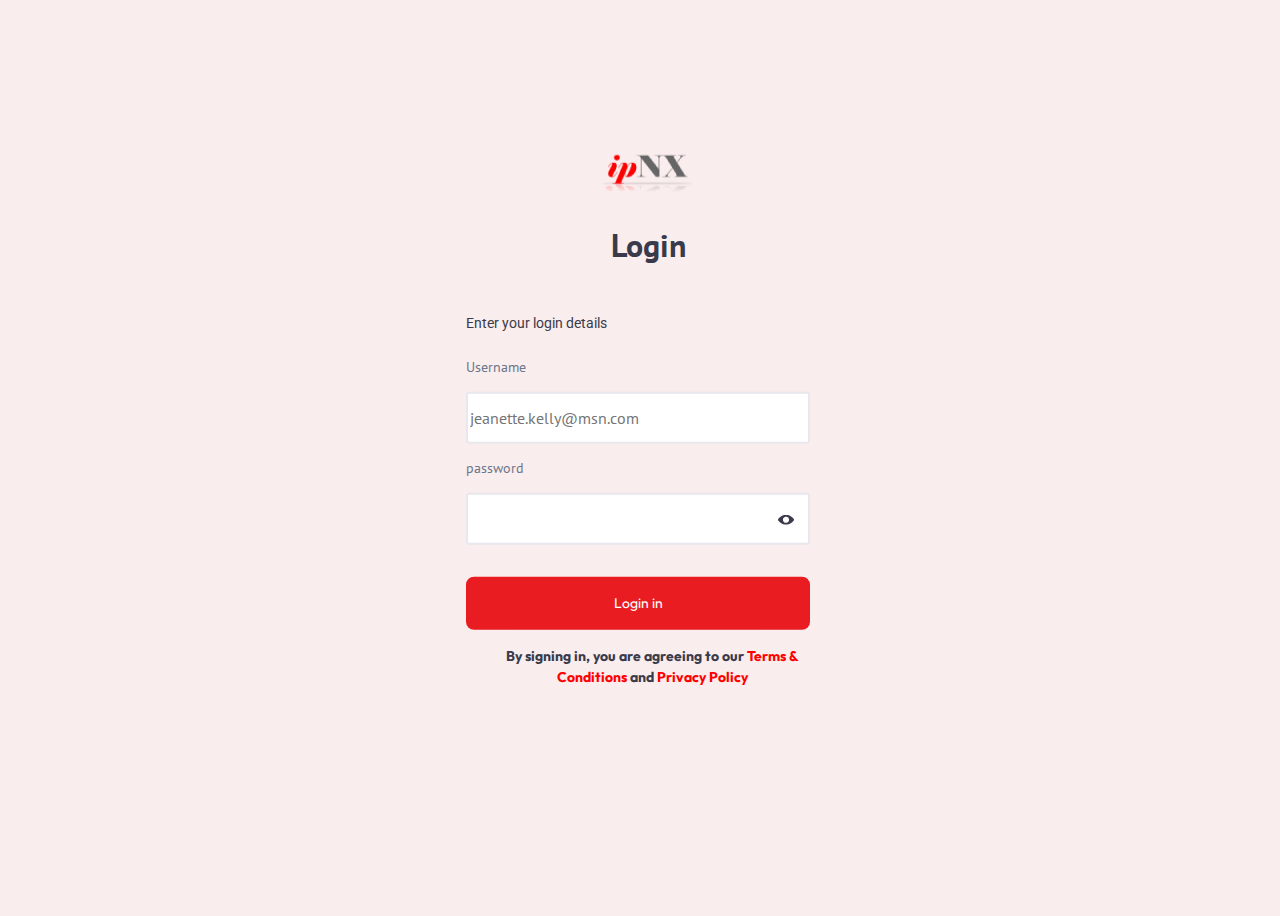
<file: login/index.html>
<!DOCTYPE html>
<html lang="en">

<head>
  <meta charset="UTF-8">
  <meta http-equiv="X-UA-Compatible" content="IE=edge">
  <meta name="viewport" content="width=device-width, initial-scale=1.0">
  <title>login</title>
  <link rel="preconnect" href="https://fonts.googleapis.com">
  <link rel="preconnect" href="https://fonts.gstatic.com" crossorigin>
  <link
    href="https://fonts.googleapis.com/css2?family=Outfit&family=PT+Sans:ital,wght@0,400;0,700;1,400;1,700&family=Roboto&display=swap"
    rel="stylesheet">

  <link rel="stylesheet" href="../login/login-style.css">
</head>

<body>
  <div class="frame">
    <div class="wrapper">
      <div class="image-and-title">
        <img src="../thumbnails/logo.png" alt="">
        <div>
          <h1>Login</h1>
        </div>
 
        

      </div>
      <div class="content">
        <div class="login-title">
          <h2>Enter your login details</h2>
        </div>
        <div class="username placeholder  ">
          <p>Username</p>
          <input class="box" type="text" placeholder="jeanette.kelly@msn.com">
        </div>
        <div class="password placeholder ">
          <p>password</p>
          <input class="box password-flex" type="password">
          <img class="hidden-image" src="../thumbnails//password-eye.svg" alt="">
        </div>

        <div>
          <a href="../dashboard/dashboard.html"><button class="login-button">Login in</button></a>
        </div>

        <div class="terms-and-condition-wrapper">
          <h4>By signing in, you are agreeing to our <span>Terms &</span> </h4>
          <h4> <span>Conditions</span> and <span>Privacy Policy</span> </h4>
        </div>
      </div>
    </div>
  </div>


</body>

</html>
</file>
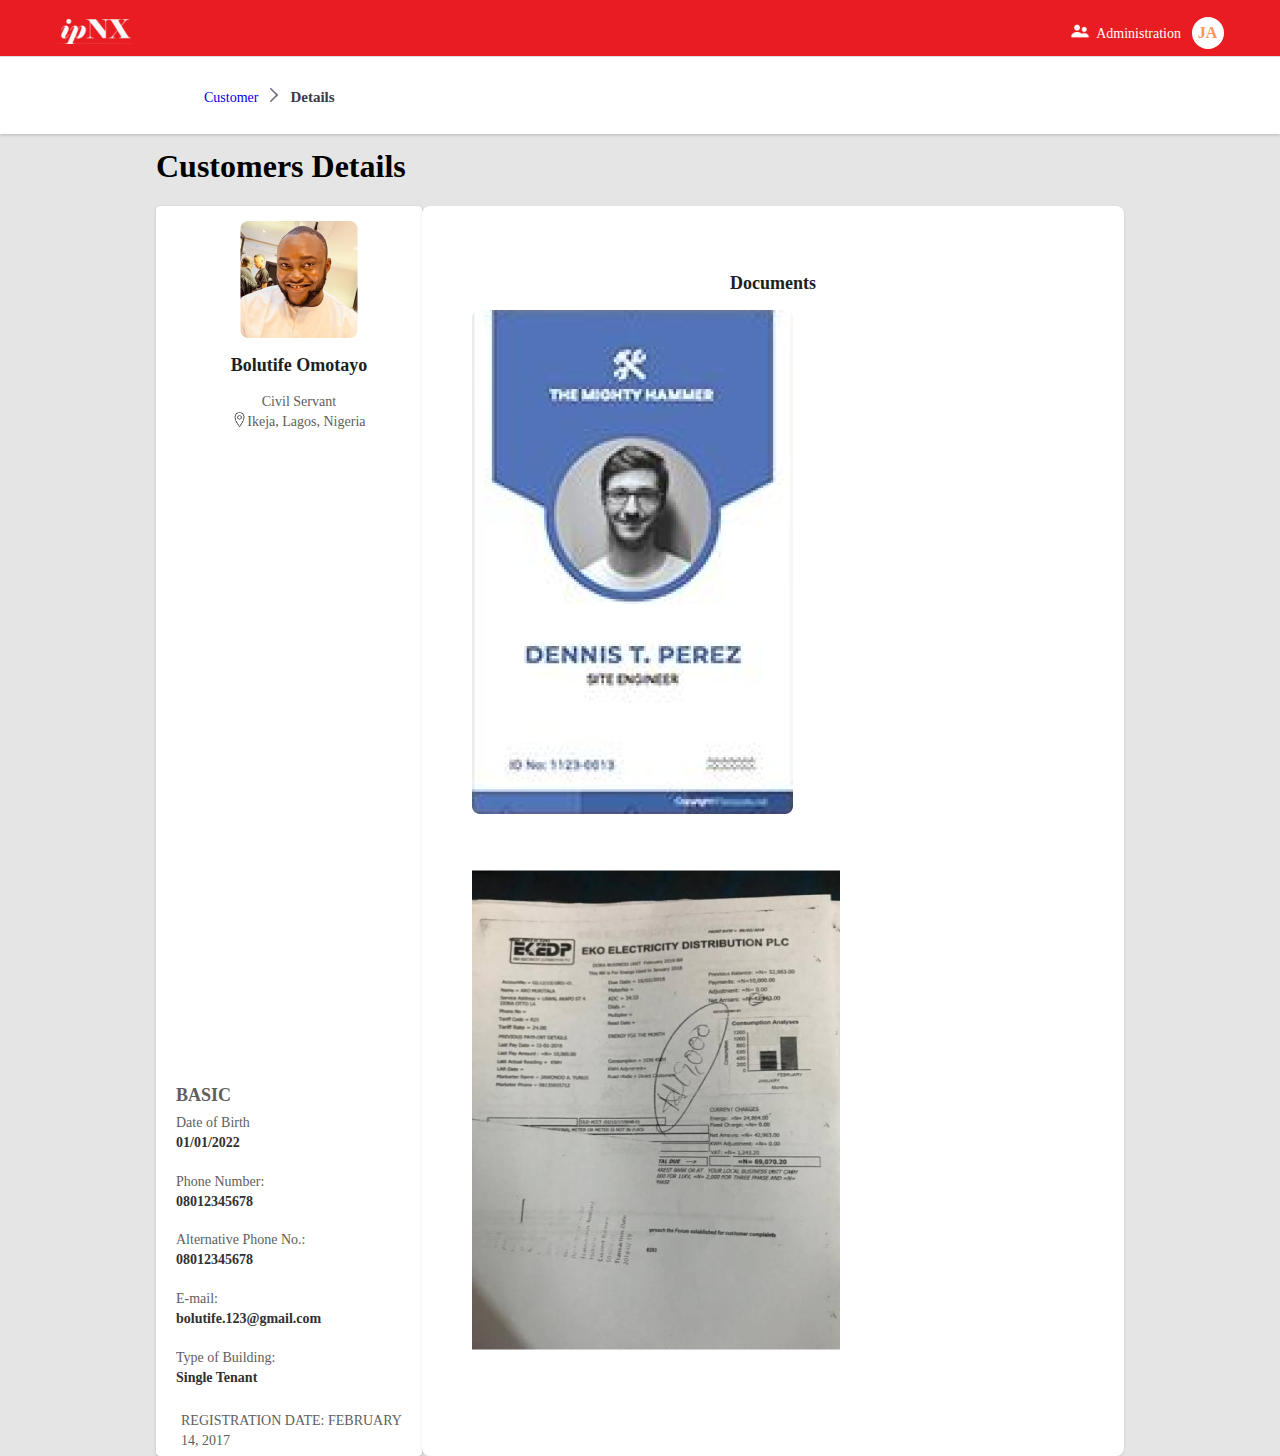
<file: customer-details/customer.html>
<!DOCTYPE html>
<html lang="en">

<head>
  <meta charset="UTF-8">
  <meta http-equiv="X-UA-Compatible" content="IE=edge">
  <meta name="viewport" content="width=device-width, initial-scale=1.0">
  <title>Customer-details</title>
  <link rel="stylesheet" href="../customer-details/customer-style.css">
</head>

<body>

  <div class="header-section">
    <div class="header-wrapper">
      <div class="header">
        <div class="left">
          <img src="../thumbnails/logo-2.png" alt="">
        </div>
        <div class="right">
          <ul>
            <li><img src="../thumbnails//admin-image.png" alt=""></li>
            <li>Administration</li>
            <div class="user-image">
              <h4>JA</h4>
            </div>
          </ul>

        </div>

      </div>
    </div>
  </div>

  <div class="main">
    <div class="customer-title">
      <ul>
      <a href="../dashboard/dashboard.html">Customer</a>
        <li><img src="../thumbnails/angle-right.png" alt=""></li>
        <li>Details</li>
      </ul>
    </div>

    <div class="  wrapper">

      <h1>Customers Details</h1>
      <div class="card-sections">

        <div class="left left-frame">
          <div class="upper-section ">
            <img src="../thumbnails/bayo-mage.png" alt="">
            <h2>Bolutife Omotayo</h2>
            <h3>Civil Servant</h3>
            <div class="location">

              <div>
                <img src="../thumbnails/icons8-location-50.png" alt="">
              </div>

              <h3>Ikeja, Lagos, Nigeria</h3>
            </div>


          </div>
          <div class="lower-section ">
            
            <div class="basic">
              <h3>BASIC</h3>
            </div>

            <div >
              <div>
                <h3>Date of Birth</h3>
                <h4>01/01/2022</h4>
              </div>
              <div>
                <h3>Phone Number:</h3>
                <h4>08012345678</h4>
              </div>
              <div>
                <h3>Alternative Phone No.:</h3>
                <h4>08012345678</h4>
              </div>
              <div>
                <h3>E-mail:</h3>
                <h4>bolutife.123@gmail.com</h4>
              </div>
              <div>
                <h3>Type of Building:</h3>
                <h4>Single Tenant</h4>
              </div>
            </div>

            <div class="last">
              <h3>REGISTRATION DATE: FEBRUARY 14, 2017</h3>
            </div>

            

          </div>
        </div>

        <div class="right ">
          <h2>Documents</h2>

          <div class="document-wrapper">
            <img
              src="../thumbnails/Free Simple Construction ID Card Template - Illustrator, InDesign, Word, Apple Pages, PDF _ Template_net 1.png"
              alt="">
            <img src="../thumbnails/Rectangle 1116.png" alt="">
          </div>

        </div>
      </div>

    </div>

</body>

</html>
</file>
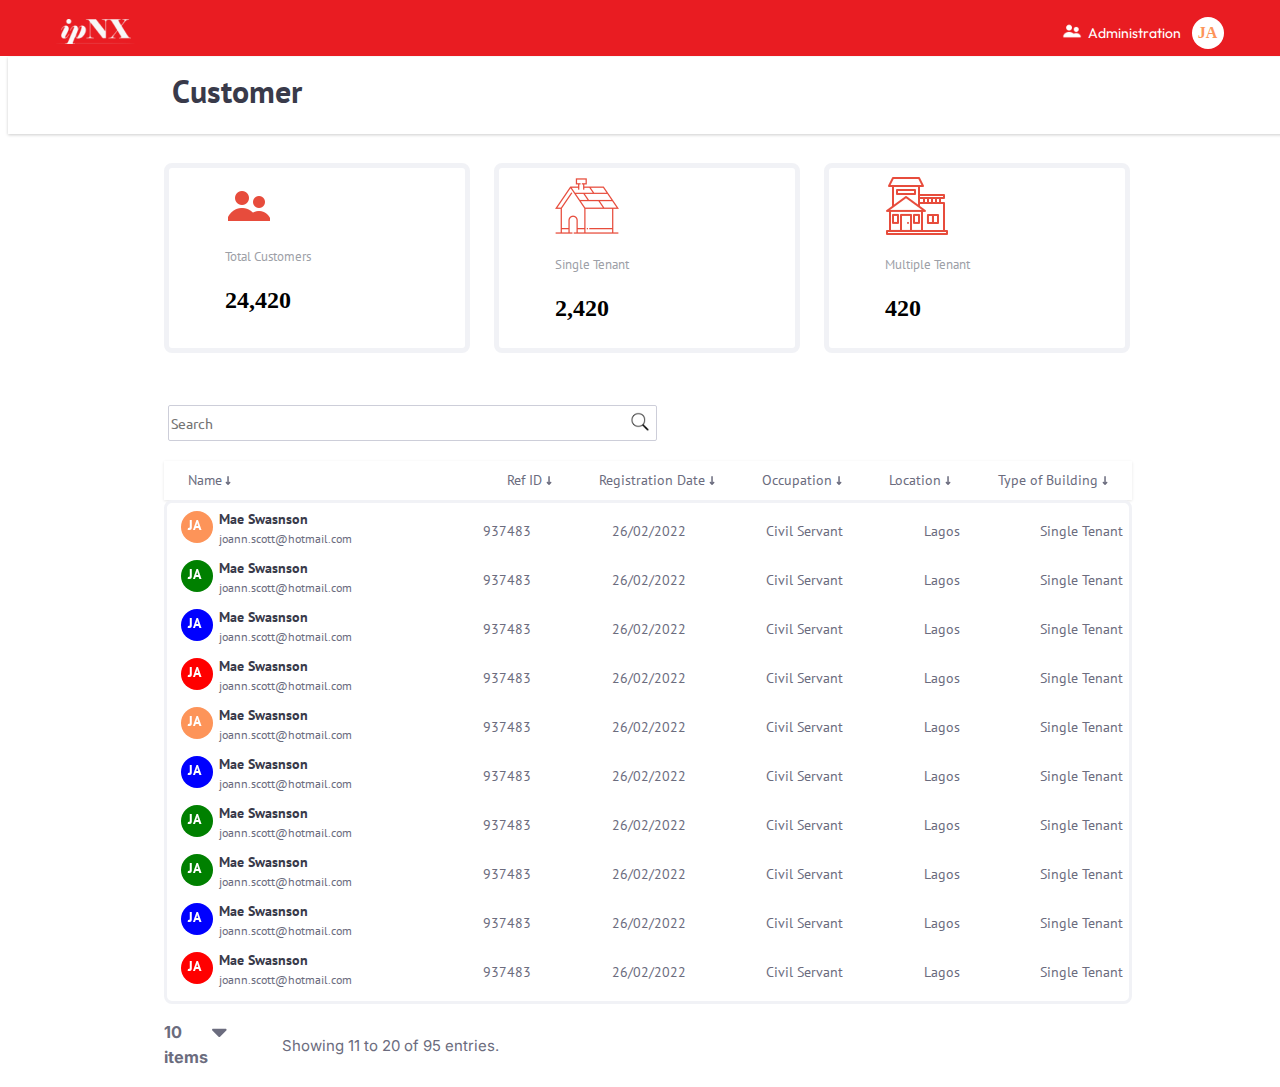
<file: dashboard/dashboard.html>
<!DOCTYPE html>
<html lang="en">

<head>
  <meta charset="UTF-8">
  <meta http-equiv="X-UA-Compatible" content="IE=edge">
  <meta name="viewport" content="width=device-width, initial-scale=1.0">
  <link rel="stylesheet" href="../dashboard/dashboard-style.css">
  <link rel="preconnect" href="https://fonts.googleapis.com">
  <link rel="preconnect" href="https://fonts.gstatic.com" crossorigin>
  <link
    href="https://fonts.googleapis.com/css2?family=Inter:wght@400;900&family=Outfit&family=PT+Sans:ital,wght@0,400;0,700;1,400;1,700&family=Roboto&family=Ubuntu:ital@1&display=swap"
    rel="stylesheet">


  <title>Document</title>
</head>

<body>
  <div class="header-section">
    <div class="header-wrapper">
      <div class="header">
        <div class="left">
          <img src="../thumbnails/logo-2.png" alt="">
        </div>
        <div class="right">
          <ul>
            <li><img src="../thumbnails//admin-image.png" alt=""></li>
            <li>Administration</li>
            <div class="user-image">
              <h4>JA</h4>
            </div>
          </ul>

        </div>

      </div>
    </div>
  </div>

  <div class="main">
    <div class="customer-title">
      <h1>
        Customer
      </h1>
    </div>
    
    <div class="card-sections">
      <div class="wrapper">
        <div class="card-sections ">
          <div class="total-customer card">
            <ul>
              <li><img src="../thumbnails/admin-image-2.png" alt=""></li>
              <li>
                <h3>Total Customers</h3>
              </li>
              <li>
                <h2>24,420</h2>
              </li>
            </ul>
          </div>
          <div class="single-tenant card">
            <ul>
              <li><img src="../thumbnails/single-house-new.png" alt=""></li>
              <li>
                <h3>Single Tenant</h3>
              </li>
              <li>
                <h2>2,420</h2>
              </li>
            </ul>
          </div>
          <div class="multiple-tenant card">
            <ul>
              <li><img src="../thumbnails/multiple-houses.png" alt=""></li>
              <li>
                <h3>Multiple Tenant</h3>
              </li>
              <li>
                <h2>420</h2>
              </li>
            </ul>
          </div>

        </div>
      </div>
    </div>


    <div class="search-section ">
      <div class="wrapper">
        <div class="content">
          <div>
            <input type="text" class="search-bar" placeholder="Search">
          </div>
          <div class="search-image">
            <img src="../thumbnails/search-icon.png" alt="">
          </div>
        </div>



      </div>
    </div>

    <div class=" wrapper">
      <div class=" content-frame wrapper-2">
        <div class="content">
          <div class="left">
            <div class="name">
              Name
            </div>
            <div>
              <img src="../thumbnails/order-arrow-down.svg" alt="">
            </div>

          </div>
          <div class="right">
            <div class="ref-Id">
              Ref ID
              <img src="../thumbnails/order-arrow-down.svg" alt="">
            </div>
            <div class="registration-date">
              Registration Date
              <img src="../thumbnails/order-arrow-down.svg" alt="">
            </div>
            <div class="occupation">
              Occupation
              <img src="../thumbnails/order-arrow-down.svg" alt="">
            </div>
            <div class="location">
              Location
              <img src="../thumbnails/order-arrow-down.svg" alt="">
            </div>
            <div class="type-of-building">
              Type of Building
              <img src="../thumbnails/order-arrow-down.svg" alt="">
            </div>
          </div>


        </div>
      </div>
    </div>


    <div class="data-section  wrapper ">
      <div class="card-view ">
        <div class=" data-container ">

          <div class="left" id="customer-detail">
            
            <div class="user-profile user-image   ">
              <a href="../customer-details/customer.html">
                <h4>JA</h4>
              </a>
              
            </div>
            <div>
              <h2>Mae Swasnson</h2>
              <p>joann.scott@hotmail.com</p>
            </div>


          </div>
          <div class="right ">
            <p>937483</p>
            <p>26/02/2022</p>
            <p>Civil Servant</p>
            <p>Lagos</p>
            <p>Single Tenant</p>

          </div>
        </div>

        <div class=" data-container">
          <div class="left">
            <div class="user-profile user-image green  ">
              <a href="../customer-details/customer.html">
                <h4>JA</h4>
              </a>
            </div>
            <div>
              <h2>Mae Swasnson</h2>
              <p>joann.scott@hotmail.com</p>
            </div>


          </div>
          <div class="right ">
            <p>937483</p>
            <p>26/02/2022</p>
            <p>Civil Servant</p>
            <p>Lagos</p>
            <p>Single Tenant</p>

          </div>
        </div>

        <div class=" data-container">
          <div class="left">
            <div class="user-profile  user-image  blue">
              <a href="../customer-details/customer.html">
                <h4>JA</h4>
              </a>
            </div>
            <div>
              <h2>Mae Swasnson</h2>
              <p>joann.scott@hotmail.com</p>
            </div>


          </div>
          <div class="right ">
            <p>937483</p>
            <p>26/02/2022</p>
            <p>Civil Servant</p>
            <p>Lagos</p>
            <p>Single Tenant</p>

          </div>
        </div>

        <div class=" data-container">
          <div class="left">
            <div class="user-profile user-image  red ">
            <a href="../customer-details/customer.html">
              <h4>JA</h4>
            </a>
            </div>
            <div>
              <h2>Mae Swasnson</h2>
              <p>joann.scott@hotmail.com</p>
            </div>


          </div>
          <div class="right ">
            <p>937483</p>
            <p>26/02/2022</p>
            <p>Civil Servant</p>
            <p>Lagos</p>
            <p>Single Tenant</p>

          </div>
        </div>
        <div class=" data-container">
          <div class="left">
            <div class="user-profile user-image  ">
              <a href="../customer-details/customer.html">
                <h4>JA</h4>
              </a>
            </div>
            <div>
              <h2>Mae Swasnson</h2>
              <p>joann.scott@hotmail.com</p>
            </div>


          </div>
          <div class="right  ">
            <p>937483</p>
            <p>26/02/2022</p>
            <p>Civil Servant</p>
            <p>Lagos</p>
            <p>Single Tenant</p>

          </div>
        </div>
        <div class=" data-container">
          <div class="left">
            <div class="user-profile user-image blue  ">
              <a href="../customer-details/customer.html">
                <h4>JA</h4>
              </a>
            </div>
            <div>
              <h2>Mae Swasnson</h2>
              <p>joann.scott@hotmail.com</p>
            </div>


          </div>
          <div class="right ">
            <p>937483</p>
            <p>26/02/2022</p>
            <p>Civil Servant</p>
            <p>Lagos</p>
            <p>Single Tenant</p>

          </div>
        </div>
        <div class=" data-container">
          <div class="left">
            <div class="user-profile user-image green">
              <a href="../customer-details/customer.html">
                <h4>JA</h4>
              </a>
            </div>
            <div>
              <h2>Mae Swasnson</h2>
              <p>joann.scott@hotmail.com</p>
            </div>


          </div>
          <div class="right ">
            <p>937483</p>
            <p>26/02/2022</p>
            <p>Civil Servant</p>
            <p>Lagos</p>
            <p>Single Tenant</p>

          </div>
        </div>
        <div class=" data-container">
          <div class="left">
            <div class="user-profile user-image green ">
            <a href="../customer-details/customer.html">
              <h4>JA</h4>
            </a>
            </div>
            <div>
              <h2>Mae Swasnson</h2>
              <p>joann.scott@hotmail.com</p>
            </div>


          </div>
          <div class="right ">
            <p>937483</p>
            <p>26/02/2022</p>
            <p>Civil Servant</p>
            <p>Lagos</p>
            <p>Single Tenant</p>

          </div>
        </div>
        <div class=" data-container">
          <div class="left">
            <div class="user-profile user-image blue ">
            <a href="../customer-details/customer.html">
              <h4>JA</h4>
            </a>
            </div>
            <div>
              <h2>Mae Swasnson</h2>
              <p>joann.scott@hotmail.com</p>
            </div>


          </div>
          <div class="right ">
            <p>937483</p>
            <p>26/02/2022</p>
            <p>Civil Servant</p>
            <p>Lagos</p>
            <p>Single Tenant</p>

          </div>
        </div>
        <div class=" data-container">
          <div class="left">
            <div class="user-profile user-image red ">
          <a href="../customer-details/customer.html">
            <h4>JA</h4>
          </a>
            </div>
            <div>
              <h2>Mae Swasnson</h2>
              <p>joann.scott@hotmail.com</p>
            </div>


          </div>
          <div class="right ">
            <p>937483</p>
            <p>26/02/2022</p>
            <p>Civil Servant</p>
            <p>Lagos</p>
            <p>Single Tenant</p>

          </div>
        </div>
      </div>


    </div>


    <div class="wrapper">
      <div class="pagination">
        <div class="left-section">
          <h3>10 items</h3>
           <img src="../thumbnails/caret-bottom.svg" alt="">
        </div>
        <div class="middle-section">
          <h2>Showing 11 to 20 of 95 entries.</h2>
        </div>
        <div class="right-section">
          <ul>
            <li><img src="../thumbnails/angle-left.png"alt=""></li>
            <li>1</li>
            <li>2</li>
            <li>3</li>
            <li><img src="../thumbnails/ellipsis-h.svg" alt=""></li>
            <li>9</li>
            <li><img src="../thumbnails/angle-right.png" alt=""></li>

          </ul>
        </div>
      </div>
    </div>



  </div>






</body>

</html>
</file>
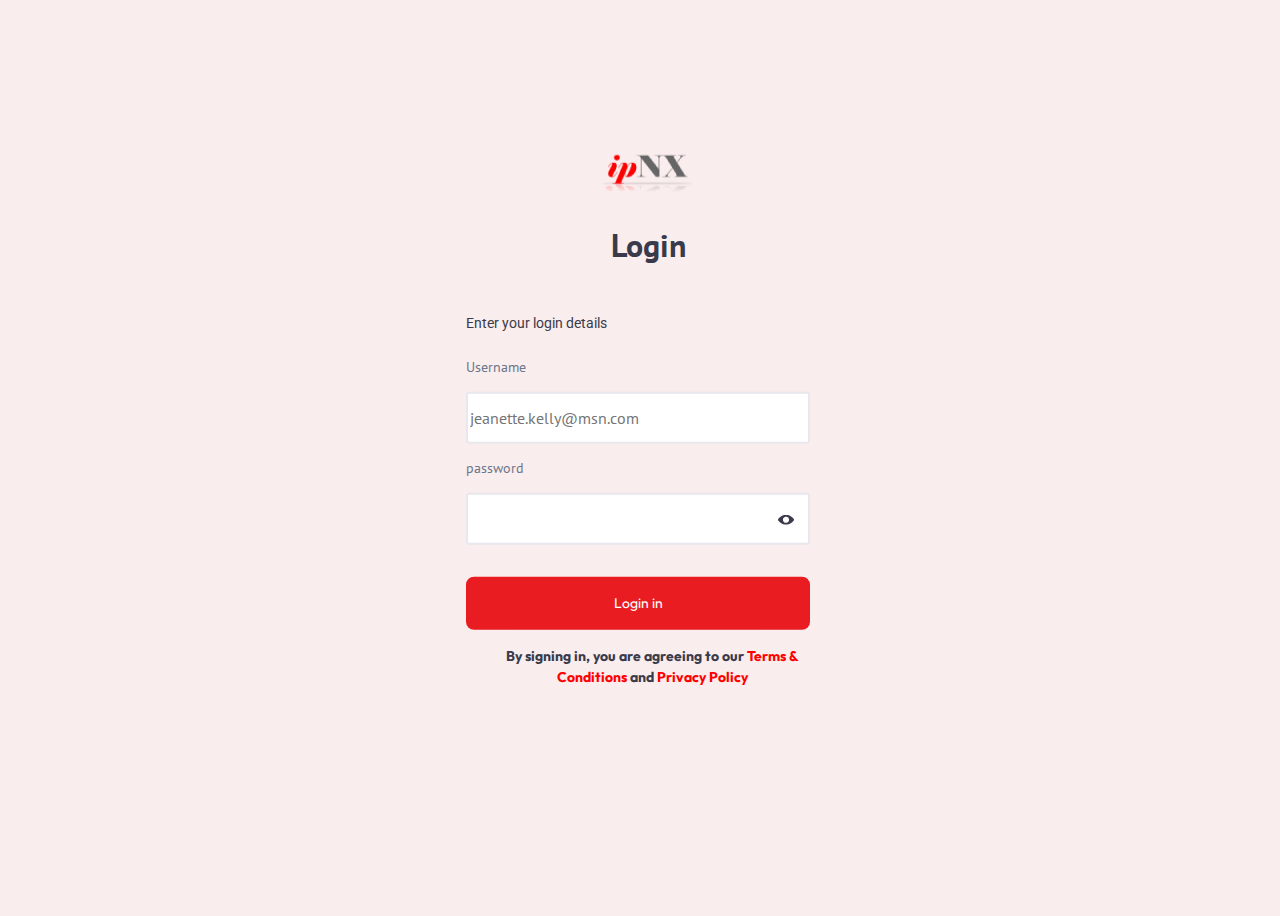
<file: login/login.html>
<!DOCTYPE html>
<html lang="en">

<head>
  <meta charset="UTF-8">
  <meta http-equiv="X-UA-Compatible" content="IE=edge">
  <meta name="viewport" content="width=device-width, initial-scale=1.0">
  <title>login</title>
  <link rel="preconnect" href="https://fonts.googleapis.com">
  <link rel="preconnect" href="https://fonts.gstatic.com" crossorigin>
  <link
    href="https://fonts.googleapis.com/css2?family=Outfit&family=PT+Sans:ital,wght@0,400;0,700;1,400;1,700&family=Roboto&display=swap"
    rel="stylesheet">

  <link rel="stylesheet" href="../login/login-style.css">
</head>

<body>
  <div class="frame">
    <div class="wrapper">
      <div class="image-and-title">
        <img src="../thumbnails/logo.png" alt="">
        <div>
          <h1>Login</h1>
        </div>


      </div>
      <div class="content">
        <div class="login-title">
          <h2>Enter your login details</h2>
        </div>
        <div class="username placeholder  ">
          <p>Username</p>
          <input class="box" type="text" placeholder="jeanette.kelly@msn.com">
        </div>
        <div class="password placeholder ">
          <p>password</p>
          <input class="box password-flex" type="password">
          <img class="hidden-image" src="../thumbnails//password-eye.svg" alt="">
        </div>

        <div>
          <a href="../dashboard/dashboard.html"><button class="login-button">Login in</button></a>
        </div>

        <div class="terms-and-condition-wrapper">
          <h4>By signing in, you are agreeing to our <span>Terms &</span> </h4>
          <h4> <span>Conditions</span> and <span>Privacy Policy</span> </h4>
        </div>
      </div>
    </div>
  </div>


</body>

</html>
</file>
<file: login/login-style.css>
*,
*::after,
*::before {
	box-sizing: border-box;
}
body {
	background-color: #faeded;
}
.frame {
	width: 100vw;
	height: 100vh;
	position: relative;
}

.wrapper {
	position: absolute;
	left: 50%;
	top: 40%;
	transform: translate(-50%, -40%);
}

.wrapper .image-and-title {
	display: flex;
	flex-direction: column;
	align-items: center;
	justify-content: center;
	gap: 8px;
	margin-bottom: 16px;
}

.image-and-title img {
	width: 128px;
	height: 40px;
}

.image-and-title h1 {
	font-family: 'PT Sans';
	font-weight: 700;
	font-size: 32px;
	text-align: center;
	color: #393a4a;
}

.wrapper .content {
	display: flex;
	flex-direction: column;
	align-items: flex-start;
}

.content .login-title h2 {
	font-family: 'Roboto';
	font-weight: 400;
	font-size: 14px;
	color: #393a4a;
}

.content .placeholder {
	font-family: 'PT Sans';
	font-weight: 400;
	font-size: 14px;
	line-height: 150%;
	color: #6b778c;
}

.content .hidden-image {
	margin-left: -10%;
}

.content .box {
	border: 2px solid #e7e7ed;
	border-radius: 3px;
	width: 344px;
	height: 52px;
	font-family: 'PT Sans';
	font-style: normal;
	font-weight: 400;
	font-size: 16px;
	line-height: 150%;
	color: #393a4a;
}

.content .login-button {
	padding: 16px;
	width: 344px;
	background: #e91c22;
	border-radius: 8px;
	margin-top: 32px;
	color: white;
	border: none;
	font-family: 'Outfit';
	font-style: normal;
	font-weight: 400;
	font-size: 14px;
	line-height: 150%;
}

.content .terms-and-condition-wrapper {
	font-family: 'Outfit';
	font-style: normal;
	font-weight: 400;
	font-size: 14px;
	line-height: 150%;
	color: #393a4a;
	display: flex;
	flex-direction: column;
	align-items: center;
	justify-content: center;
	gap: 0px;
	margin-top: 16px;
	margin-left: 10%;
}

.content h4 {
	margin: 0px;
	padding-left: 4px;
}

.content h4 span {
	color: red;
}
</file>
<file: customer-details/customer-style.css>
*,
*::after *::before {
	box-sizing: border-box;
}

body {
	background: #e5e5e5;
	margin: 0px;
}

.header-section {
	width: 100vw;
	height: 100vh;
	margin-top: 0px;
	position: fixed;
	top: 0px;
	left: 0px;
}

.header-wrapper {
	background-color: #e91c22;
	height: 56px;
}
.header {
	display: flex;
	align-items: center;
	justify-content: space-between;
	padding: 0px 16px 0px 40px;
}

.header .right {
	padding: 0px 40px;
}
.header .right ul {
	display: flex;
	align-items: center;
	justify-content: space-between;
}

.right ul li img {
	height: 20px;
	width: 20px;
	margin-top: 2px;
}
.right ul li {
	list-style: none;
	padding: 3px;
	font-family: 'Outfit';
	font-style: normal;
	font-weight: 400;
	font-size: 14px;
	line-height: 150%;
	color: #ffffff;
}

.user-image {
	background-color: white;
	height: 32px;
	width: 32px;
	color: #fd9459;
	margin-left: 8px;
	border-radius: 16px;
	position: relative;
}

.user-image h4 {
	position: absolute;
	transform: translate(30%, -80%);
}

.main {
	height: 77px;
	width: 100vw;
	margin-top: 57px;
	background: #ffffff;
	box-shadow: 0px 1px 3px rgba(0, 0, 0, 0.2);
}

.main .customer-title {
	padding-left: 164px;
}

.customer-title ul {
	display: flex;
	gap: 12px;
	width: 46px;
	height: 21px;
	list-style: none;
	align-items: center;
	font-family: 'Ubuntu';
	font-style: normal;
	font-weight: 400;
	font-size: 14px;
	line-height: 150%;
	color: #6b6c7e;
	padding-top: 30px;
}

.customer-title ul li:last-child {
	font-family: 'Ubuntu';
	font-style: normal;
	font-weight: bold;
	font-size: 15px;
	line-height: 150%;

	color: #393a4a;
}

.wrapper {
	padding-left: 156px;
	padding-right: 156px;
	margin-top: 40px;
}

.card-sections {
	display: flex;
	padding-top: px;
	justify-content: center;

}

.card-sections .right {
	padding: 50px;
	background: #ffffff;
	box-shadow: 0px 1px 3px rgba(0, 0, 0, 0.1);
	border-radius: 8px;
}

.right h3 {
	padding: 15px;
}

.card-sections .left {
	display: flex;
	flex-direction: column;
	align-items: center;
	justify-content: space-between;
  padding-left: 20px; 
}

.left-frame {
	background: #ffffff;
	box-shadow: 0px 0.3px 0.9px rgba(0, 0, 0, 0.1),
		0px 1.6px 3.6px rgba(0, 0, 0, 0.13);
	border-radius: 4px;
}

.upper-section {
	padding-top: 15px;
	display: flex;
	flex-direction: column;
	align-items: center;
	margin: 0px;
}

.upper-section .location {
	display: flex;
	
}
.upper-section .location img {
	/* height: 20px;
	width: 20px; */
	height: 15px;
	
}

.inner-wrapper h2 {
	font-family: 'Open Sans';
	font-style: normal;
	font-weight: 600;
	font-size: 20px;
	line-height: 24px;
	text-align: center;
	color: #201f1e;
}




.card-sections h2 {
	font-family: 'Open Sans';
	font-style: normal;
	font-weight: 600;
	font-size: 18px;
	line-height: 24px;
	text-align: center;
	color: #201f1e;
 
}

.card-sections h3 {
	font-family: 'Open Sans';
	font-style: normal;
	font-weight: 400;
	font-size: 14px;
	line-height: 20px;
	margin: 0px;
	color: #605e5c;
}

.card-sections h4 {
	font-family: 'Open Sans';
	font-style: normal;
	font-weight: 600;
	font-size: 14px;
	line-height: 20px;
	margin-top: 0px;
	
	color: #323130;
}
.last{
	font-family: 'Open Sans';
font-style: normal;
font-weight: 600;
font-size: 12px;
line-height: 16px;
color: #605E5C;
padding: 5px;

}

.basic h3{

font-family: 'Open Sans';
font-style: normal;
font-weight: 600;
font-size: 18px;
line-height: 16px;
color: #605E5C;
margin-bottom: 10px;
padding-top: 5px;
}

  .customer-title a{
	text-decoration: none;
}
</file>
<file: dashboard/dashboard-style.css>
*,
*::after *::before {
	box-sizing: border-box;
}

.header-section {
	width: 100vw;
	height: 100vh;
	margin-top: 0px;
	position: fixed;
	top: 0px;
	left: 0px;
}

.header-wrapper {
	background-color: #e91c22;
	height: 56px;
}
.header {
	display: flex;
	align-items: center;
	justify-content: space-between;
	padding: 0px 16px 0px 40px;
}

.header .right {
	padding: 0px 40px;
}
.header .right ul {
	display: flex;
	align-items: center;
	justify-content: space-between;
}

.right ul li img {
	height: 20px;
	width: 20px;
	margin-top: 2px;
}
.right ul li {
	list-style: none;
	padding: 3px;
	font-family: 'Outfit';
	font-style: normal;
	font-weight: 400;
	font-size: 14px;
	line-height: 150%;
	color: #ffffff;
}

.user-image {
	background-color: white;
	height: 32px;
	width: 32px;
	color: #fd9459;
	margin-left: 8px;
	border-radius: 16px;
	position: relative;
}

.user-image h4 {
	position: absolute;
	transform: translate(30%, -80%);
}

.main {
	height: 77px;
	width: 100vw;
	margin-top: 57px;
	background: #ffffff;
	box-shadow: 0px 1px 3px rgba(0, 0, 0, 0.2);
}

.main .customer-title {
	padding-left: 164px;
}

.customer-title h1 {
	font-family: 'PT Sans';
	font-style: normal;
	font-weight: 700;
	font-size: 20x;
	line-height: 150%;
	color: #393a4a;
	padding-top: 10px;
}

.wrapper {
	padding-left: 156px;
	padding-right: 156px;
}

.main .card-sections {
	margin-top: 24px;
	margin-bottom: 24px;
	display: flex;
	gap: 24px;
}
.card {
	height: 148px;
	width: 264px;
	background: white;
	border: 5px solid #f1f2f6;
	border-radius: 8px;
	display: flex;
	flex-direction: column;
	gap: 8px;
	padding: 16px;
	justify-content: center;
}
.card li {
	list-style: none;
}
.card li h3 {
	font-family: 'PT Sans';
	font-style: normal;
	font-weight: 400;
	font-size: 13px;
	line-height: 150%;
	color: #9da0a7;
}
.main .card ul li :last-child h2 {
	font-family: 'PT Sans';
	font-style: normal;
	font-weight: 700;
	font-size: 28px;
	line-height: 150%;
	color: #393a4a;
}

.search-section {
	background: #ffffff;
	display: flex;
	padding: 4px;
}

.search-section .content {
	display: flex;
	position: relative;
}
.search-bar {
	width: 483px;
	height: 32px;
	background: #ffffff;
	border: 1px solid #cdced9;
	border-radius: 2px;
	font-family: 'Ubuntu';
	font-style: normal;
	font-weight: 400;
	font-size: 14px;
	line-height: 150%;

	color: #6b6c7e;
}

.search-section img {
	height: 20px;
	position: absolute;
	right: 7px;
	top: 7px;
}
.content-frame {
	margin-top: 16px;
	box-shadow: 0px 1px 3px rgba(0, 0, 0, 0.1);
}

.wrapper-2 {
	padding: 9px 24px;
}
.wrapper-2 .content {
	display: flex;
	align-items: center;
	gap: 30%;
	font-family: 'PT Sans';
	font-style: normal;
	font-weight: 400;
	font-size: 14px;
	line-height: 150%;
	color: #6b6c7e;
}

.wrapper-2 .content .right {
	display: flex;
	width: 70%;
	justify-content: space-between;
}

.content .left {
	display: flex;
	gap: 3px;
}
/* data-section */
.data-section {
	margin: 0px;
}

.data-section .data-container {
	display: flex;
	font-family: 'PT Sans';
	font-style: normal;
	font-weight: 400;
	font-size: 14px;
	line-height: 150%;
	color: #6b6c7e;
	gap: 1%;
}
.data-container .left {
	width: 35%;
	display: flex;
	gap: 6px;
	align-items: top;
	padding: 2px;
}

.data-container .left h2 {
	margin: 0px;
	font-family: 'PT Sans';
	font-style: normal;
	font-weight: 700;
	font-size: 14px;
	line-height: 150%;

	color: #393a4a;
}
.data-container .left p {
	margin: 0px;
	font-family: 'PT Sans';
	font-style: normal;
	font-weight: 400;
	font-size: 12px;

	line-height: 150%;
	color: #6b6c7e;
}

.data-section .right {
	display: flex;
	width: 75%;
	gap: 2%;
	justify-content: space-between;
}

.data-section .content .right ul li {
	display: flex;
	justify-content: space-between;
}
.user-profile {
	background-color: #fd9459;
	color: white;
	margin-top: 2px;
}

.user-profile h4 {
	padding-top: 10px;
	padding-left: 2px;
}
.data-container .right p {
	text-align: center;
}

.green {
	background-color: green;
}
.blue {
	background-color: blue;
}

.red {
	background-color: red;
}

.card-view {
	background: white;
	border: 3px solid #f1f2f6;
	border-radius: 8px;
	padding: 4px;
	padding-right: 6px;
}

.pagination {
	display: flex;
	gap: 4px;
	align-items: center;
}

.pagination .left-section {
	display: flex;
	align-items: baseline;
	justify-content: center;
	gap: 4px;
	font-family: 'Inter';
	font-style: normal;
	font-weight: bold;
	font-size: 14px;
	line-height: 25px;

	/* Main/L4 */

	color: #6b6c7e;
}

.pagination .left-section img {
	
	height: 10px;
}

.pagination .middle-section h2 {
	font-family: 'Inter';
	font-style: normal;
	font-weight: 400;
	font-size: 15px;
	color: #6b6c7e;
	line-height: 25px;
	width: 900px;
	padding-left: 50px;
}

.pagination .right-section {
	margin-left: 200px;
}

.pagination .right-section ul {
	display: flex;
	align-self: flex-end;
	gap: 10px;
	list-style: none;
	padding: 10px;
	font-family: 'Inter';
	font-style: normal;
	font-weight: 900;
	font-size: 14px;
	line-height: 25px;
	display: flex;
	text-align: center;

	/* Main/L4 */

	color: #6b6c7e;
}

.pagination .right-section :nth-child(4) {
	font-family: 'Inter';
	font-style: normal;
	font-weight: 900;
	font-size: 14px;
	line-height: 25px;
	border-radius: 4px;
	color: #272833;

}

a{
	text-decoration: none;
	color: white;
}
</file>
